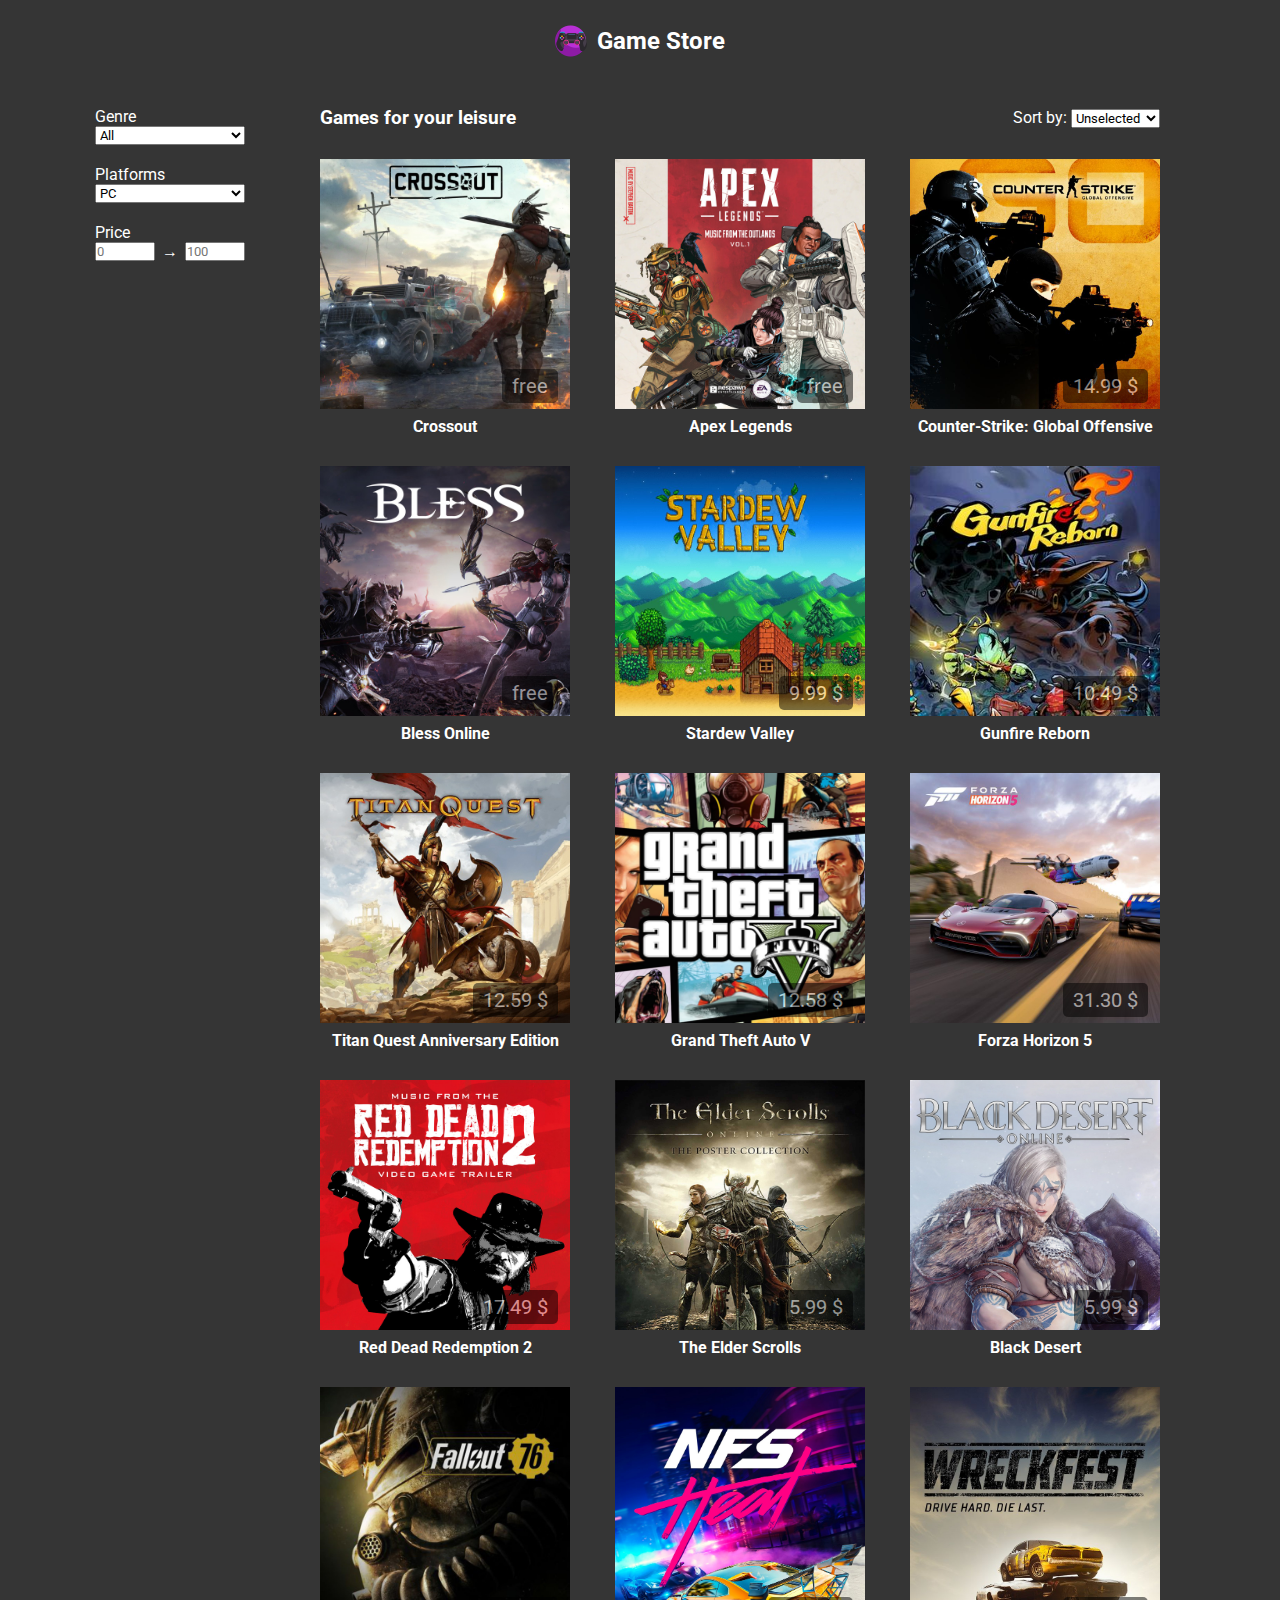
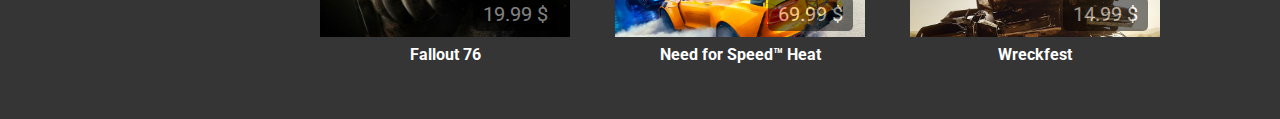
<file: index.html>
<!DOCTYPE html>
<html lang="en">
<head>
    <meta charset="UTF-8">
    <meta http-equiv="X-UA-Compatible" content="IE=edge">
    <meta name="viewport" content="width=device-width, initial-scale=1.0">
    <link rel="stylesheet" href="./css/style.css">
    <title>Game Store</title>
</head>
<body>
    <div class="container">
        <a href="index.html" class="nav">
            <img src="./Images/logo.png" alt="">
            <h2>Game Store</h2>
        </a>
    </div>
    <main class="container">
        <aside>
            <form>
                <span>Genre</span>
                <select name="genre" id="genre">
                    <option value="All">All</option>
                </select>
                    <span class="spPlatform">Platforms</span>
                <select name="platform" id="platform">
                    <option value="PC">PC</option>
                    <option value="PlayStation 3">PlayStation 3</option>
                    <option value="PlayStation 4">PlayStation 4</option>
                    <option value="PlayStation 5">PlayStation 5</option>
                    <option value="Xbox One">Xbox One</option>
                    <option value="Xbox 360">Xbox 360</option>
                    <option value="Xbox Series X">Xbox Series X</option>
                    <option value="Xbox Series S">Xbox Series S</option>
                    <option value="macOS">macOS</option>
                    <option value="iOS">iOS</option>
                    <option value="Android">Android</option>
                    <option value="Nintendo Switch">Nintendo Switch</option>
                </select>
                <span>Price</span>
                <div class="price-filter">
                <input type="number" id="at-numb-price" placeholder="0">
                <span>→</span>
                <input type="number" id="to-numb-price" placeholder="100">
                </div>
            </form>
        </aside>
        <div class="content">
            <div class="sortBy-box">
                <h3>Games for your leisure</h3>
                <div class="sortBy">
                    <span>Sort by:</span>
                    <select name="low_high" id="low_high">
                        <option value="Unselected">Unselected</option>
                        <option value="Best">Best sellers</option>
                        <option value="Low">Low to High</option>
                        <option value="High">High to Low</option>
                    </select>
                </div>
            </div>
            <div class="content-games">
                
            </div>
        </div>
    </main>
    <script src="https://code.jquery.com/jquery-3.6.0.min.js" integrity="sha256-/xUj+3OJU5yExlq6GSYGSHk7tPXikynS7ogEvDej/m4=" crossorigin="anonymous"></script>
    <script src="./js/script.js"></script>
</body>
</html>
</file>
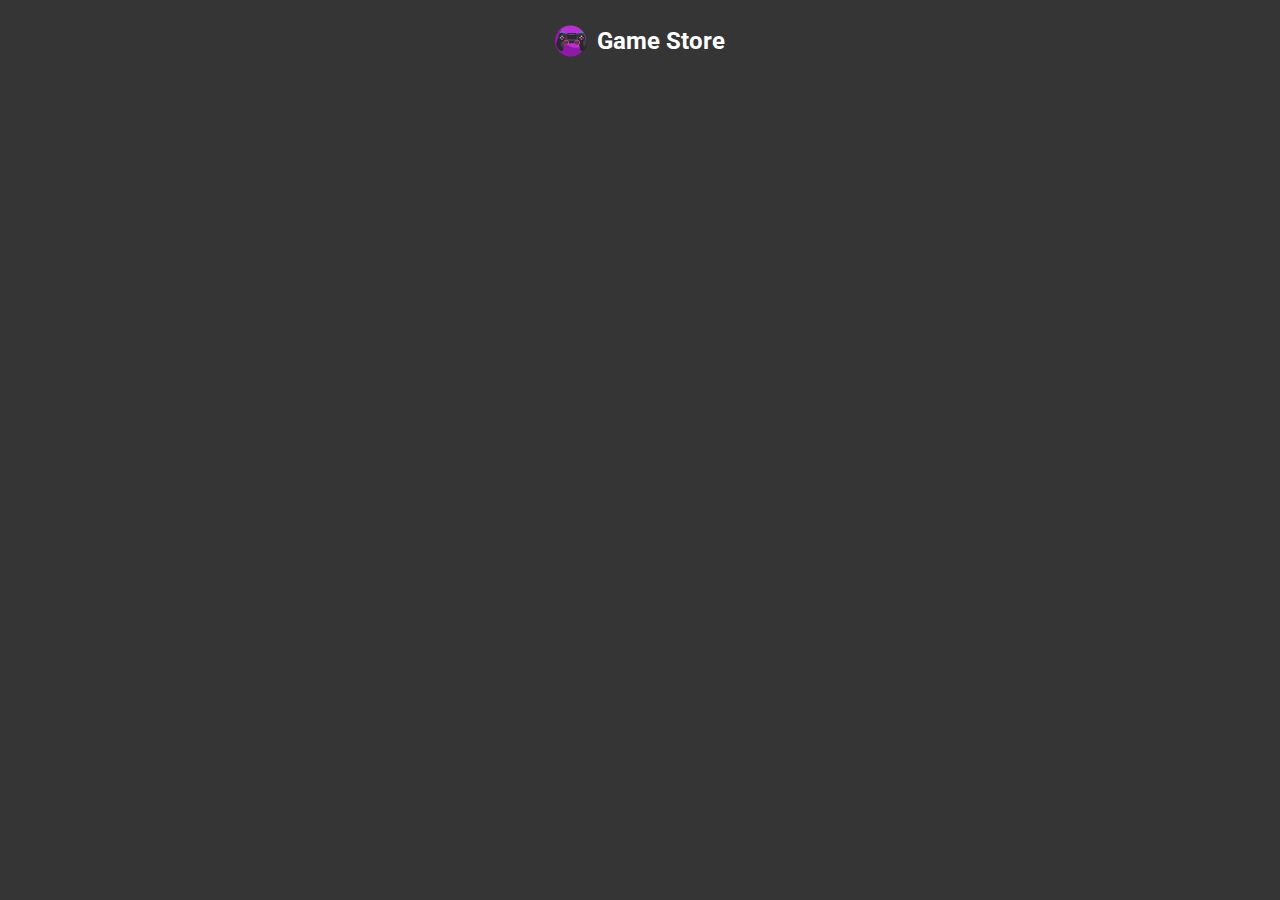
<file: game.html>
<!DOCTYPE html>
<html lang="en">
<head>
    <meta charset="UTF-8">
    <meta http-equiv="X-UA-Compatible" content="IE=edge">
    <link rel="stylesheet" href="./css/style.css">
    <title>Game Store</title>
</head>
<body>
    <div class="container">
        <a href="index.html" class="nav">
            <img src="./Images/logo.png" alt="">
            <h2>Game Store</h2>
        </a>
    </div>
    <div class="content-game container">
        
                
    </div>
    <script src="https://code.jquery.com/jquery-3.6.0.min.js" integrity="sha256-/xUj+3OJU5yExlq6GSYGSHk7tPXikynS7ogEvDej/m4=" crossorigin="anonymous"></script>
    <script src="./js/script.js"></script>
    <script>getDetailsGame()</script>
    <script>ShowSpec()</script>
</body>
</html>
</file>
<file: css/style.css>
/* IMport font */
@import url('https://fonts.googleapis.com/css2?family=Roboto:wght@300;500;700&display=swap');
/* IMport font */

/* Chrome, Safari, Edge, Opera */
input::-webkit-outer-spin-button,
input::-webkit-inner-spin-button {
  -webkit-appearance: none;
  margin: 0;
}

/* Firefox */
input[type=number] {
  -moz-appearance: textfield;
}

input, select {
    font-family: 'Roboto', sans-serif;
    outline: none; 
}

body {
    font-family: 'Roboto', sans-serif;
    background-color: #353535;
    color:#fff;
}

* {
    box-sizing: border-box;
    margin: 0;
    padding: 0;
}

h1, h2, h3, h4, h5, h6 {
    margin: 0;
    padding: 0;
}

a {
    text-decoration: none;
    color: #fff;
}

.container {
    max-width: calc(1200px - 30px);
    padding: 0 15px;
    margin: 0 auto;
}

main {
    display: flex;
}

.nav {
    display: flex;
    justify-content: center;
    align-items: center;
    margin: 25px 0;
}

.nav img {
    margin-right: 10px;
}

/* aside */

aside {
    display: content;
    min-width: 200px;
}

form {
    display: flex;
    flex-direction: column;
    width: 75%;
    margin: 0 auto;
    padding: 25px 0 20px 0;
}

.price-filter {
    display: flex;
    justify-content: space-between;
}

.price-filter input {
    max-width: 60px;
}

.spPlatform {
    margin-top: 20px;
}

#platform {
    margin-bottom: 20px;
}

/* aside */

/* sort by */
.sortBy-box {
    display: flex;
    align-items: center;
    justify-content: space-between;
}
/* sort by */

/* content */

.content {
    width: 100%;
    padding: 25px 50px;
}

.content-games {
    display: flex;
    flex-wrap: wrap;
    justify-content: space-between;
    margin-top: 30px;
}

.game-box {
    position: relative;
   margin-bottom: 30px;
   cursor: pointer; 

}

.card-game-img {
    height: 250px;
    overflow: hidden;
}

.card-game-img img{
    width: 250px;
    height: auto;
}

.card-price-box {
    position: absolute;
    right: 5%;
    transform: translateY(-40px);
    background: #000;
    padding: 5px 10px;
    border-radius: 5px;
    opacity: .5;

}

.game-box:hover .card-price-box{
    opacity: 1;
  }

.card-price {
    font-size: 20px;
    color: #fff;

}

.game-box h4 {
    text-align: center;
    margin-top: 8px;
}


/* game info */

.content-box-game {
    display: flex;
}

.img {
    width: 300px;
    height: 300px;
    overflow: hidden;
}

.img img {
    width: 100%;
    height: auto;
}

.genre_release {
    margin-top: 5px;
}
.genre_release span:nth-child(2) {
    margin: 0 30px;
}

.game-info {
    margin-left: 25px;
}

.description {
    padding: 20px 0;
    border-bottom: .5px solid rgb(61, 61, 61);
}


.supportPlatform {
    margin-top: 20px;
}
.supportPlatform span {
    padding: 0 8px;
}

.requirements, .dev-pub {
    display: flex;
    align-items: flex-end;
    margin: 0 30px 0 0;
}

.pub-req-box {
    display: flex;
    margin-top: 15px;
}

.requirements p, .dev-pub p {
    padding-left: 10px;
}

.requirements h3,
.dev-publ-box h3{
    color: #284b63;
}

.game-info h1,
.game-info h2 {
    color: #3c6e71;
}

/* game info */

/* scroll */

::-webkit-scrollbar {
    width: 5px;
    height: 5px;
   
  }

  ::-webkit-scrollbar-track {
    background: #353535;
    border-radius: 10px;
  }

  ::-webkit-scrollbar-thumb {
    background: #3c6e71;
    border-radius: 5px;
  }

  ::-webkit-scrollbar-thumb:hover {
    background: rgb(141, 27, 165, .5);
  }


/* scroll */
</file>
